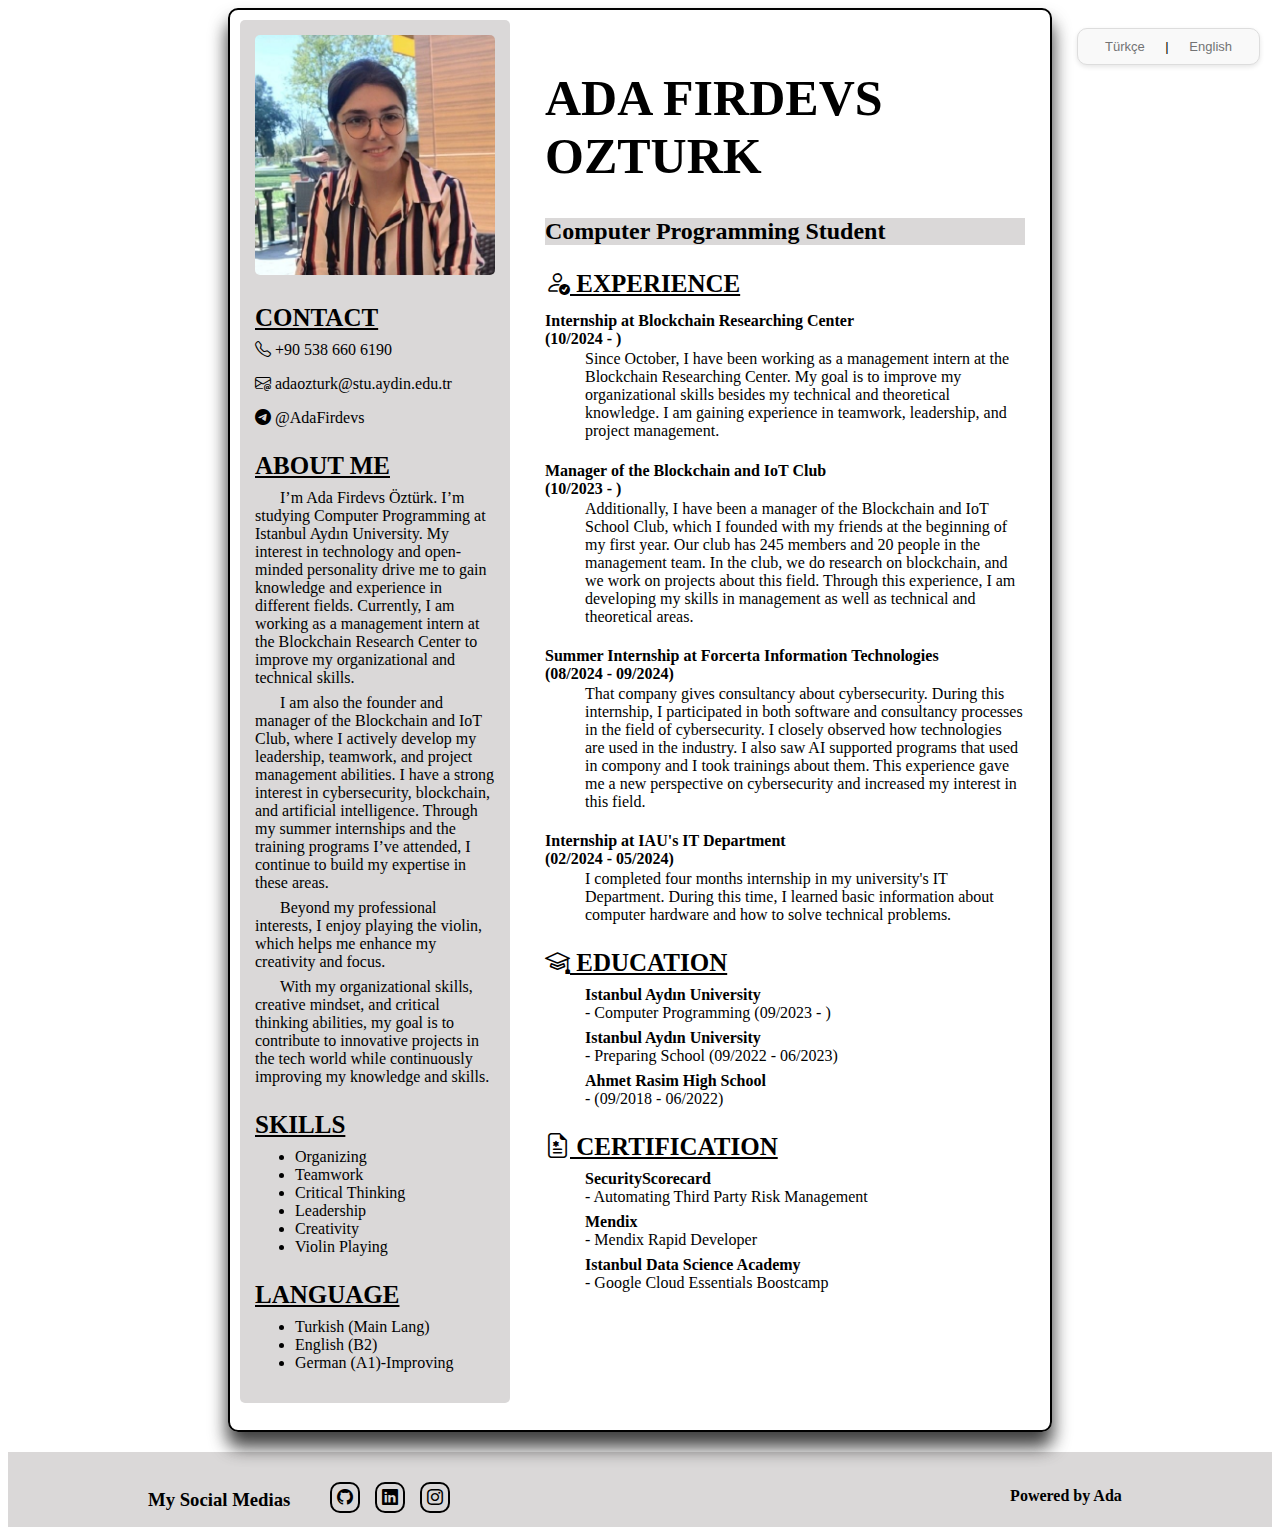
<file: index.html>
<!DOCTYPE html>
<html lang="en">
<head>
    <meta charset="UTF-8">
    <meta name="viewport" content="width=device-width, initial-scale=1.0">
    <link rel="stylesheet" href="style.css  ">
    <link href="https://cdn.jsdelivr.net/npm/bootstrap-icons/font/bootstrap-icons.css" rel="stylesheet" />

    <title>Ada's CV</title>
</head>
<body>    
    
    <div class="language-selector">
        <a href="tr.html">Türkçe</a> | <a href="index.html">English</a>
    </div>
    
    <div class="mainbox">
        <div class="box1">
            <img src="pp.jpeg" class="picture">
            <h3 class="contact">CONTACT</h3>
            <p><i class="bi bi-telephone"></i> +90 538 660 6190</p>
            <p><i class="bi bi-envelope-at"></i>  adaozturk@stu.aydin.edu.tr</p>
            <p><i class="bi bi-telegram"></i> @AdaFirdevs</p>

           

            <h3 class="about">ABOUT ME</h3>
            <p class="p_about">I’m Ada Firdevs Öztürk. I’m studying Computer Programming at Istanbul Aydın University. My interest in technology and open-minded personality drive me to gain knowledge and experience in different fields. Currently, I am working as a management intern at the Blockchain Research Center to improve my organizational and technical skills.</p><p class="p_about" style="margin-top: -9px;">I am also the founder and manager of the Blockchain and IoT Club, where I actively develop my leadership, teamwork, and project management abilities. I have a strong interest in cybersecurity, blockchain, and artificial intelligence. Through my summer internships and the training programs I’ve attended, I continue to build my expertise in these areas.</p> <p class="p_about" style="margin-top: -9px;">Beyond my professional interests, I enjoy playing the violin, which helps me enhance my creativity and focus.</p><p class="p_about" style="margin-top: -9px;">With my organizational skills, creative mindset, and critical thinking abilities, my goal is to contribute to innovative projects in the tech world while continuously improving my knowledge and skills.</p>

            <h3 class="skill">SKILLS</h3>
            <ul>
                <li>Organizing</li>
                <li>Teamwork</li>
                <li>Critical Thinking</li>
                <li>Leadership</li>
                <li>Creativity</li>
                <li>Violin Playing</li>
            </ul>

            <h3 class="langs">LANGUAGE</h3>
            <ul>
                <li>Turkish (Main Lang)</li>
                <li>English (B2)</li>
                <li>German (A1)-Improving</li>
            </ul>

        </div>


        <div class="box2">
            <h1 class="name">ADA FIRDEVS  <br> OZTURK</h1>

            <h2 style="background-color: #dad8d8;">Computer Programming Student</h2>

            <h3 class="job"><i class="bi bi-person-check"></i> EXPERIENCE</h3>
            <div class="intern">
                <h4>Internship at Blockchain Researching Center <br> (10/2024 - )</h4>
                <ul>
                    <li>Since October, I have been working as a management intern at the Blockchain Researching Center. My goal is to improve my organizational skills besides my technical and theoretical knowledge. I am gaining experience in teamwork, leadership, and project management.</li>
                </ul>
                <h4>Manager of the Blockchain and IoT Club <br> (10/2023 - )</h4>
                <ul>
                    <li>Additionally, I have been a manager of the Blockchain and IoT School Club, which I founded with my friends at the beginning of my first year. Our club has 245 members and 20 people in the management team. In the club, we do research on blockchain, and we work on projects about this field. Through this experience, I am developing my skills in management as well as technical and theoretical areas.</li>
                </ul>
                <h4>Summer Internship at Forcerta Information Technologies <br>  (08/2024 - 09/2024)</h4>
                <ul>
                    <li>That company gives consultancy about cybersecurity. During this internship, I participated in both software and consultancy processes in the field of cybersecurity. I closely observed how technologies are used in the industry. I also saw AI supported programs that used in compony and I took trainings about them. This experience gave me a new perspective on cybersecurity and increased my interest in this field.</li>
                </ul>
                <h4>Internship at IAU's IT Department <br> (02/2024 - 05/2024)</h4>
                <ul>
                    <li>I completed four months internship in my university's IT Department. During this time, I learned basic information about computer hardware and how to solve technical problems.</li>
                </ul>
                
            </div>

            <h3 class="edu"><i class="bi bi-mortarboard"></i> EDUCATION</h3>
            <ul class="lists">
                <li> <b>Istanbul Aydın University</b> <br> - Computer Programming (09/2023 - )</li>
                <li style="margin-top: 7px;"><b>Istanbul Aydın University</b> <br> - Preparing School (09/2022 - 06/2023)</li>
                <li style="margin-top: 7px;"><b>Ahmet Rasim High School</b> <br> - (09/2018 - 06/2022)</li>
            </ul>

            <h3 class="certifica"><i class="bi bi-file-earmark-medical"></i> CERTIFICATION</h3>
            <ul class="lists">
                <li><b>SecurityScorecard</b> <br> - Automating Third Party Risk Management</li>
                <li style="margin-top: 7px;"> <b>Mendix</b> <br> - Mendix Rapid Developer </li>
                <li style="margin-top: 7px;"><b>Istanbul Data Science Academy</b> <br> - Google Cloud Essentials Boostcamp</li>
            </ul>



        </div>

    </div>
    <footer>
        <div class="footsec1">
            <h3>My Social Medias</h3>            
            <ul class="menu">
                <li><a href="https://github.com/AdaFirdevs1"><i class="bi bi-github"></i></a></li>
                <li><a href="https://www.linkedin.com/in/ada-firdevs-%C3%B6zt%C3%BCrk-112655266"><i class="bi bi-linkedin"></i></a></li>
                <li><a href="https://www.instagram.com/adafirdevs"><i class="bi bi-instagram"></i></a></li>                
                               
            </ul>
        </div>
        <div class="footsec2"><b>Powered by Ada</b></div>
    </footer>
</body>
</html>
</file>
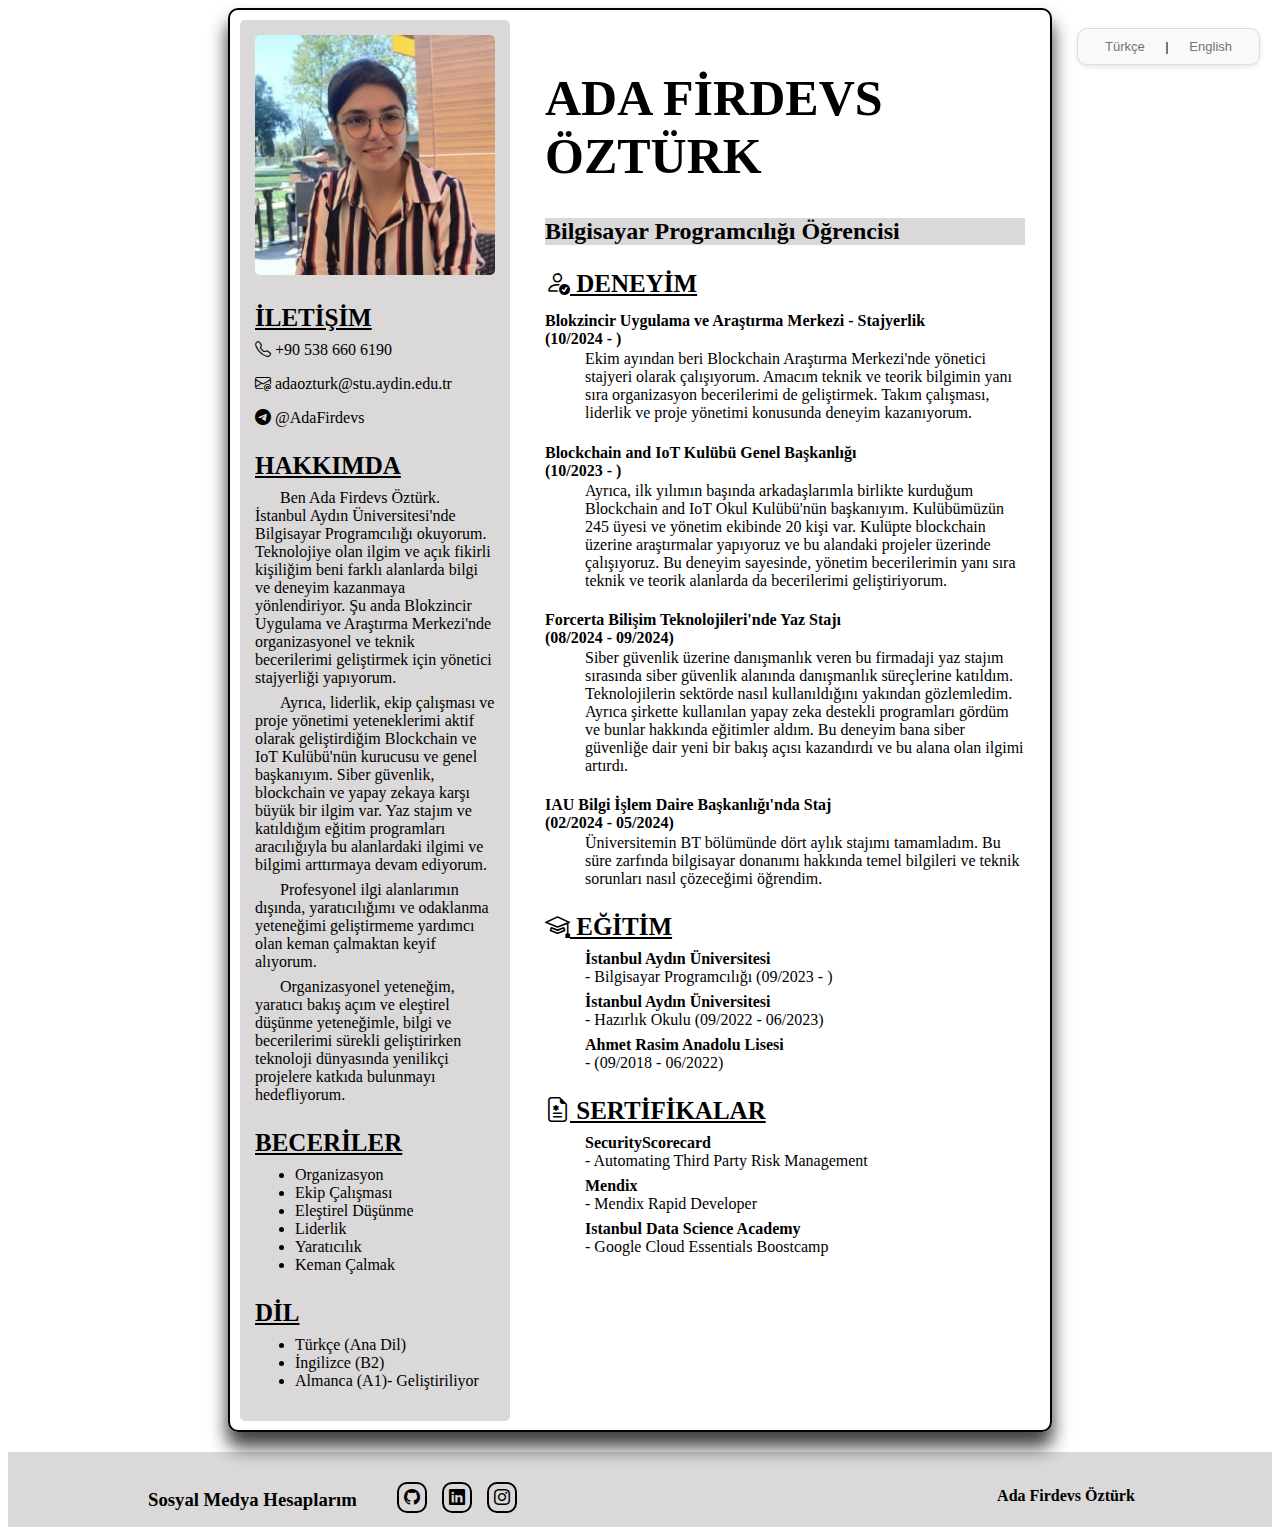
<file: tr.html>
<!DOCTYPE html>
<html lang="en">
<head>
    <meta charset="UTF-8">
    <meta name="viewport" content="width=device-width, initial-scale=1.0">
    <link rel="stylesheet" href="style.css  ">
    <link href="https://cdn.jsdelivr.net/npm/bootstrap-icons/font/bootstrap-icons.css" rel="stylesheet" />

    <title>Ada's CV</title>
</head>
<body>    
    <div class="language-selector">
        <a href="tr.html">Türkçe</a> | <a href="index.html">English</a>
    </div>
    <div class="mainbox">
        <div class="box1">
            <img src="pp.jpeg" class="picture">
            <h3 class="contact">İLETİŞİM</h3>
            <p><i class="bi bi-telephone"></i> +90 538 660 6190</p>
            <p><i class="bi bi-envelope-at"></i>  adaozturk@stu.aydin.edu.tr</p>
            <p><i class="bi bi-telegram"></i> @AdaFirdevs</p>

           

            <h3 class="about">HAKKIMDA</h3>
            <p class="p_about">Ben Ada Firdevs Öztürk. İstanbul Aydın Üniversitesi'nde Bilgisayar Programcılığı okuyorum. Teknolojiye olan ilgim ve açık fikirli kişiliğim beni farklı alanlarda bilgi ve deneyim kazanmaya yönlendiriyor. Şu anda Blokzincir Uygulama ve Araştırma Merkezi'nde organizasyonel ve teknik becerilerimi geliştirmek için yönetici stajyerliği yapıyorum.</p><p class="p_about" style="margin-top: -9px;">Ayrıca, liderlik, ekip çalışması ve proje yönetimi yeteneklerimi aktif olarak geliştirdiğim Blockchain ve IoT Kulübü'nün kurucusu ve genel başkanıyım. Siber güvenlik, blockchain ve yapay zekaya karşı büyük bir ilgim var. Yaz stajım ve katıldığım eğitim programları aracılığıyla bu alanlardaki ilgimi ve bilgimi arttırmaya devam ediyorum.</p> <p class="p_about" style="margin-top: -9px;">Profesyonel ilgi alanlarımın dışında, yaratıcılığımı ve odaklanma yeteneğimi geliştirmeme yardımcı olan keman çalmaktan keyif alıyorum.</p><p class="p_about" style="margin-top: -9px;">Organizasyonel yeteneğim, yaratıcı bakış açım ve eleştirel düşünme yeteneğimle, bilgi ve becerilerimi sürekli geliştirirken teknoloji dünyasında yenilikçi projelere katkıda bulunmayı hedefliyorum.</p>

            <h3 class="skill">BECERİLER</h3>
            <ul>
                <li>Organizasyon</li>
                <li>Ekip Çalışması</li>
                <li>Eleştirel Düşünme</li>
                <li>Liderlik</li>
                <li>Yaratıcılık</li>
                <li>Keman Çalmak</li>
            </ul>

            <h3 class="langs">DİL</h3>
            <ul>
                <li>Türkçe (Ana Dil)</li>
                <li>İngilizce (B2)</li>
                <li>Almanca (A1)- Geliştiriliyor</li>
            </ul>

        </div>


        <div class="box2">
            <h1 class="name">ADA FİRDEVS  <br> ÖZTÜRK</h1>

            <h2 style="background-color: #dad8d8;">Bilgisayar Programcılığı Öğrencisi</h2>

            <h3 class="job"><i class="bi bi-person-check"></i> DENEYİM</h3>
            <div class="intern">
                <h4>Blokzincir Uygulama ve Araştırma Merkezi - Stajyerlik <br> (10/2024 - )</h4>
                <ul>
                    <li>Ekim ayından beri Blockchain Araştırma Merkezi'nde yönetici stajyeri olarak çalışıyorum. Amacım teknik ve teorik bilgimin yanı sıra organizasyon becerilerimi de geliştirmek. Takım çalışması, liderlik ve proje yönetimi konusunda deneyim kazanıyorum.</li>
                </ul>
                <h4>Blockchain and IoT Kulübü Genel Başkanlığı <br> (10/2023 - )</h4>
                <ul>
                    <li>Ayrıca, ilk yılımın başında arkadaşlarımla birlikte kurduğum Blockchain and IoT Okul Kulübü'nün başkanıyım. Kulübümüzün 245 üyesi ve yönetim ekibinde 20 kişi var. Kulüpte blockchain üzerine araştırmalar yapıyoruz ve bu alandaki projeler üzerinde çalışıyoruz. Bu deneyim sayesinde, yönetim becerilerimin yanı sıra teknik ve teorik alanlarda da becerilerimi geliştiriyorum.</li>
                </ul>
                <h4>Forcerta Bilişim Teknolojileri'nde Yaz Stajı <br>  (08/2024 - 09/2024)</h4>
                <ul>
                    <li>Siber güvenlik üzerine danışmanlık veren bu firmadaji yaz stajım sırasında siber güvenlik alanında danışmanlık süreçlerine katıldım. Teknolojilerin sektörde nasıl kullanıldığını yakından gözlemledim. Ayrıca şirkette kullanılan yapay zeka destekli programları gördüm ve bunlar hakkında eğitimler aldım. Bu deneyim bana siber güvenliğe dair yeni bir bakış açısı kazandırdı ve bu alana olan ilgimi artırdı.</li>
                </ul>
                <h4>IAU Bilgi İşlem Daire Başkanlığı'nda Staj <br> (02/2024 - 05/2024)</h4>
                <ul>
                    <li>Üniversitemin BT bölümünde dört aylık stajımı tamamladım. Bu süre zarfında bilgisayar donanımı hakkında temel bilgileri ve teknik sorunları nasıl çözeceğimi öğrendim.</li>
                </ul>  
                
            </div>

            <h3 class="edu"><i class="bi bi-mortarboard"></i> EĞİTİM</h3>
            <ul class="lists">
                <li> <b>İstanbul Aydın Üniversitesi</b> <br> - Bilgisayar Programcılığı (09/2023 - )</li>
                <li style="margin-top: 7px;"><b>İstanbul Aydın Üniversitesi</b> <br> - Hazırlık Okulu (09/2022 - 06/2023)</li>
                <li style="margin-top: 7px;"><b>Ahmet Rasim Anadolu Lisesi</b> <br> - (09/2018 - 06/2022)</li>
            </ul>

            <h3 class="certifica"><i class="bi bi-file-earmark-medical"></i> SERTİFİKALAR</h3>
            <ul class="lists">
                <li><b>SecurityScorecard</b> <br> - Automating Third Party Risk Management</li>
                <li style="margin-top: 7px;"> <b>Mendix</b> <br> - Mendix Rapid Developer </li>
                <li style="margin-top: 7px;"><b>Istanbul Data Science Academy</b> <br> - Google Cloud Essentials Boostcamp</li>
            </ul>



        </div>

    </div>
    <footer>
        <div class="footsec1">
            <h3>Sosyal Medya Hesaplarım </h3>            
            <ul class="menu">
                <li><a href="https://github.com/AdaFirdevs1"><i class="bi bi-github"></i></a></li>
                <li><a href="https://www.linkedin.com/in/ada-firdevs-%C3%B6zt%C3%BCrk-112655266"><i class="bi bi-linkedin"></i></a></li>
                <li><a href="https://www.instagram.com/adafirdevs"><i class="bi bi-instagram"></i></a></li>                
                               
            </ul>
        </div>
        <div class="footsec2"><b>Ada Firdevs Öztürk</b></div>
    </footer>
</body>
</html>
</file>
<file: style.css>
.language-selector {
    text-align: center;
    margin-top: 20px;
    font-family: Arial, sans-serif;
    font-size: 13px;
    position: absolute;
    right: 20px;
}

.language-selector a {
    text-decoration: none;
    color: #737374; 
    padding: 10px 15px;
    border: 2px solid transparent;
    border-radius: 5px;
    transition: all 0.3s ease-in-out;
}

.language-selector a:hover {
    color: black;
    background-color: #dad8d8; 
    border-color: #dad8d8;
}


.language-selector {
    display: inline-block;
    border: 1px solid #ddd;
    padding: 10px;
    border-radius: 10px;
    background: #f9f9f9; 
    box-shadow: 0 2px 5px rgba(0, 0, 0, 0.1); 
}


.mainbox{
    width: 800px;
    height: 1400px;
    padding: 10px;
    border: 2px solid black;
    border-radius: 10px;
    box-shadow: 0 14px 18px 0 rgba(0, 0, 0, 0.7), 0 16px 20px 0 rgba(0, 0, 0, 0.19);
    position: relative;
    margin: auto;
}

.box1{
    width: 30%;
    background-color: #dad8d8;
    margin: 0;
    padding: 15px;
    border-radius: 5px;
    float: left;
}
.picture{
    width: 100%;    
    border-radius: 5px;
}
.p_about{
    text-indent: 25px;
}
.box2{
    width: 60%;
    height: auto;
    margin-left: 10px;
    padding: 15px;
    border-radius: 5px;    
    float: right;
}
.box2 h3{
    margin-bottom: -7px;
}
.name{
    font-size: 50px;
}
.box1 h3{
    text-decoration: underline;
    font-size: 25px;
    margin-bottom: -7px;
}
.box2 h3{
    text-decoration: underline;
    font-size: 25px;
}

.intern li{
    list-style-type: none;
}
.intern h4{
    margin-bottom: 1px;
}
.intern ul{
    margin-top: 2px;
}

.lists{
    list-style-type: none;
}
footer{
    display: flex;
    width: 100%;
    margin-top: 20px;
}


.footsec1{
    width: 100%;
    height: 75px;
    display: flex;
    background-color: #dad8d8;    
    padding: 40px;
    box-sizing: border-box; 
    color: white;
    padding-top: 35px;
}
.footsec1 h3{
    margin-top: 2px;
    color: black;
    margin-left: 100px;
}
.menu{
    display: flex;
    list-style-type: none;
    margin-top: 2px;
}
.menu li{
    margin-right: 15px;
}
.menu li a{
    color: black;
    text-decoration: none;
    border: 2px solid black;
    padding: 5px;
    border-radius: 10px;
}

.menu li a:hover{
    background-color: black;
    color: white;
    transition: 0.5s;
}
.footsec2{
    text-align: center;
    color: black;
    background-color: #dad8d8;
    width: 50%;
    padding-top: 35px;
}

/* Responsive */

@media screen and (max-width: 1200px) {
    
    .mainbox {
        width: 90%;
        padding: 10px;
        margin: 20px auto;
        position: relative;
        box-sizing: border-box;
        border: none;
        box-shadow: none;
        height: auto;
    }
    .box1, .box2 {
        width: 100%;
        float: none;
        margin: 10px 0;
    }
    .box2 {
        margin-left: 0;
    }       
    .picture{
        display: block;
        margin-left: auto;
        margin-right: auto;
        width: 40%
    }
    footer{
        display: block;
    }
    .footsec1{
        width: 100%;
        align-items: center;
        text-align: center;
        justify-content: center;
        padding-top: 60px;
        font-size: 20px;
    }
    .footsec2{
        width: 100%;
        text-align: center;
        padding-bottom: 30px;
        font-size: 20px;
    }
    
}

@media screen and (max-width: 800px) {
    .mainbox {
        box-shadow: none;
        border: none;     
        height: auto;   
    }
    .box1, .box2 {
        padding: 10px;
    }
    .name {
        font-size: 35px;
    }
    footer{
        display: block;   
               
    }
    .footsec1{
        width: 100%;
        font-size: 15px;
        align-items: center;
        text-align: center;
        justify-content: center;
    }
    
    .footsec2{
        width: 100%;
        font-size: 20px;
        text-align: center;
    }
    
}

@media screen and (max-width: 480px) {
    .mainbox {
        padding: 5px;
        height: auto;
    }
    .picture {
        width: 80%;
        margin: 0 auto;
        display: block;
    }
    .name {
        font-size: 28px;
        text-align: center;
    }
    .box1, .box2 {
        text-align: center;
    }
    .box1 li{
        list-style-type: none;
        margin-left: -35px;
    }
    .picture{
        display: block;
        margin-left: auto;
        margin-right: auto;
        width: 50%
    }
    .intern li{
        list-style-type: none;
        margin-left: -35px;
    }
    .lists{
        list-style-type: none;
        margin-left: -35px;
    }
    footer{
        display: block;        
    }
    .footsec1{
        width: 100%;
        font-size: 13px;
        align-items: center;
        text-align: center;
        justify-content: center;
        
    }
    
    .footsec2{
        width: 100%;
        font-size: 15px;
        text-align: center;
    }
    
}
</file>
